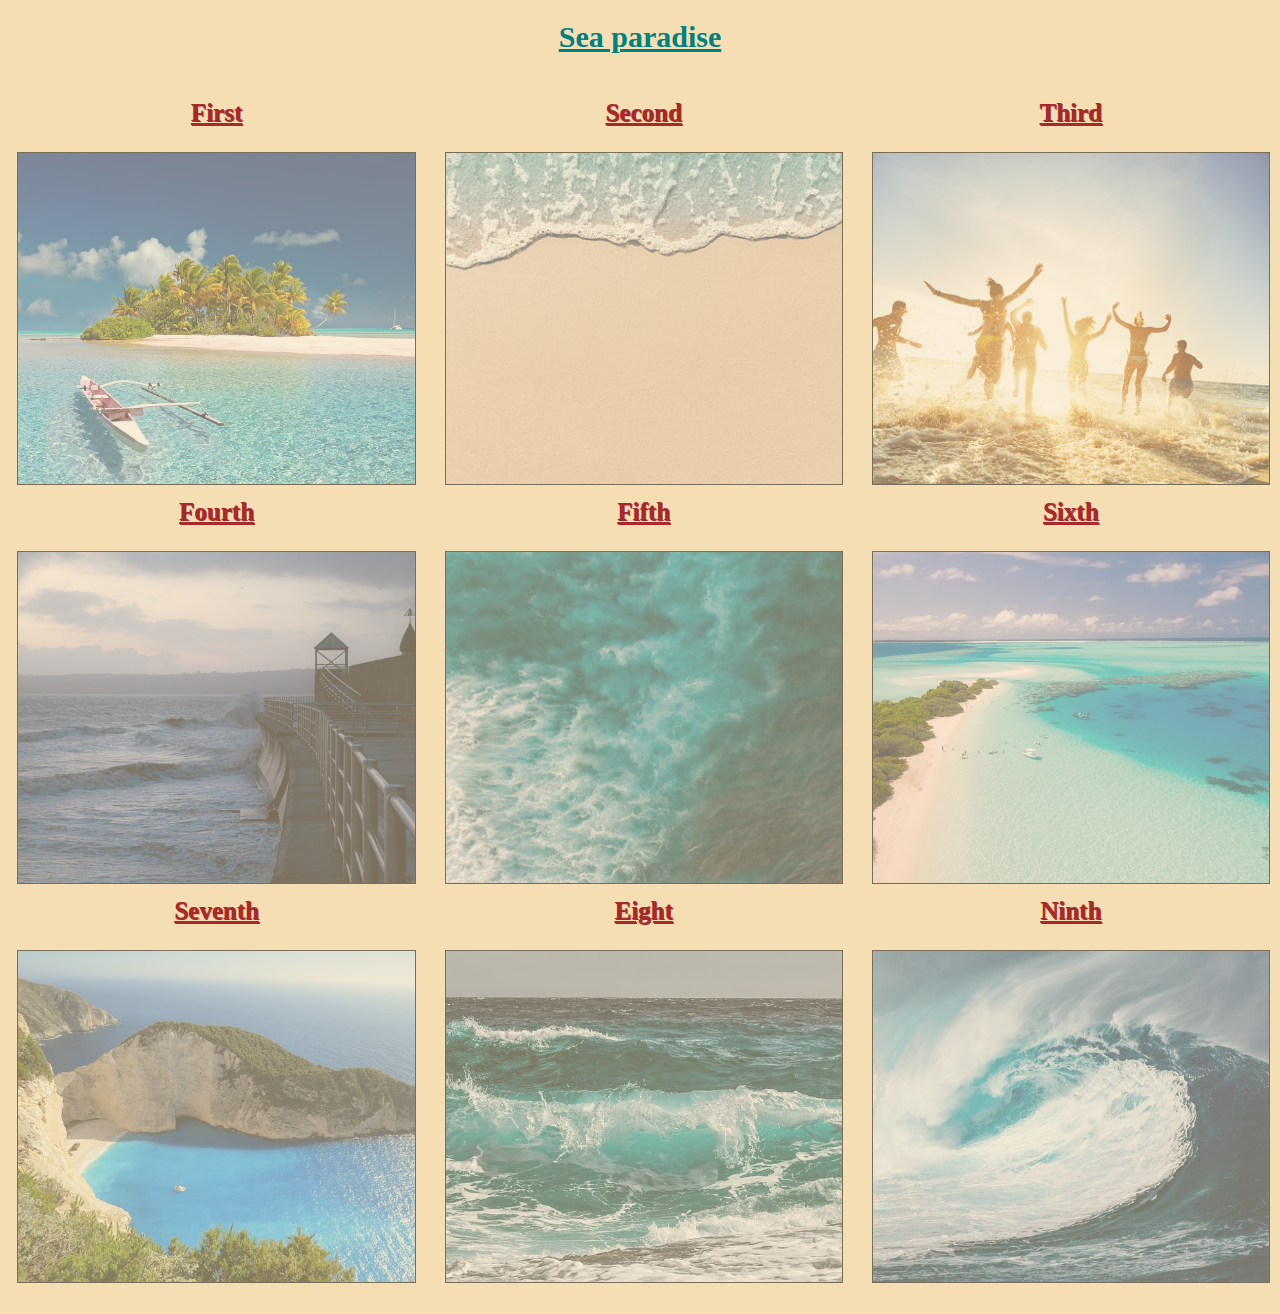
<file: Advanced/aIndex.html>
<!DOCTYPE html>
<html lang="en">

<head>
    <meta charset="UTF-8">
    <meta http-equiv="X-UA-Compatible" content="IE=edge">
    <meta name="viewport" content="width=device-width, initial-scale=1.0">
    <title>Document</title>
    <link rel="stylesheet" href="ascss.css">
</head>

<body>
    <h1>Sea paradise</h1>
    <div class="container">
        <div>
            <h3>First</h3>
            <img src="pics/pic1.jpeg" class=box alt="">
            <button class="button"><a href="Set">Set as a Wallpaper</a></button></div>
        <div>
            <h3>Second</h3><img src="pics/pic2.jpeg" class=box alt="">
            <button class="button"><a href="Set">Set as a Wallpaper</a></button></div>
        <div>
            <h3>Third</h3><img src="pics/pic3.jpeg" class=box alt="">
            <button class="button"><a href="Set">Set as a Wallpaper</a></button></div>
        <div>
            <h3>Fourth</h3><img src="pics/pic4.jpeg" class=box alt="">
            <button class="button"><a href="Set">Set as a Wallpaper</a></button></div>
        <div>
            <h3>Fifth</h3><img src="pics/pic5.jpeg" class=box alt="">
            <button class="button"><a href="Set">Set as a Wallpaper</a></button></div>
        <div>
            <h3>Sixth</h3><img src="pics/pic6.jpeg" class=box alt="">
            <button class="button"><a href="Set">Set as a Wallpaper</a></button></div>
        <div>
            <h3>Seventh</h3><img src="pics/pic7.jpeg" class=box alt="">
            <button class="button"><a href="Set">Set as a Wallpaper</a></button></div>

        <div>
            <h3>Eight</h3><img src="pics/pic8.jpeg" class=box alt="">
            <button class="button"><a href="Set">Set as a Wallpaper</a></button></div>
        <div>
            <h3>Ninth</h3><img src="pics/pic9.jpeg" class=box alt="">
            <button class="button"><a href="Set">Set as a Wallpaper</a></button></div>

    </div>


</body>

</html>
</file>
<file: Advanced/ascss.css>
body {
  background-color: wheat;
}

.container {
  display: -ms-grid;
  display: grid;
  -ms-grid-columns: 33% 33% 33%;
      grid-template-columns: 33% 33% 33%;
  -ms-grid-rows: 33% 33% 33%;
      grid-template-rows: 33% 33% 33%;
  margin: auto;
  grid-gap: 10px;
  width: 100%;
  height: 100%;
}

.container img {
  border: 1px solid black;
  width: 95%;
  height: 85%;
  -o-object-fit: cover;
     object-fit: cover;
  opacity: 0.5;
}

.container img:hover {
  opacity: 1;
  width: 100%;
  height: 90%;
}

.container > div {
  text-align: center;
}

.container > div:hover .button {
  opacity: 1;
}

.container .button {
  -webkit-box-align: center;
      -ms-flex-align: center;
          align-items: center;
  background-color: #555;
  color: white;
  font-size: 10px;
  padding: 6px 6px;
  cursor: pointer;
  border-radius: 5px;
  text-align: center;
  position: relative;
  top: -6vh;
  opacity: 0;
}

.container .button a {
  text-decoration: none;
  color: wheat;
}

@media screen and (max-width: 1000px) {
  body {
    background-color: yellowgreen;
  }
  .container {
    -ms-grid-columns: 2fr 2fr;
        grid-template-columns: 2fr 2fr;
  }
}

@media screen and (max-width: 800px) {
  body {
    background-color: #eed70c;
  }
  .container {
    -ms-grid-columns: 2fr;
        grid-template-columns: 2fr;
    -ms-grid-rows: 2fr;
        grid-template-rows: 2fr;
  }
}

h1 {
  font-size: 30px;
  color: teal;
  text-align: center;
  -webkit-text-decoration-line: underline;
          text-decoration-line: underline;
}

h3 {
  font-size: 15px;
  color: brown;
  text-shadow: 1px 1px;
  -webkit-text-decoration-line: underline;
          text-decoration-line: underline;
  font-size: 25px;
}
/*# sourceMappingURL=ascss.css.map */
</file>
